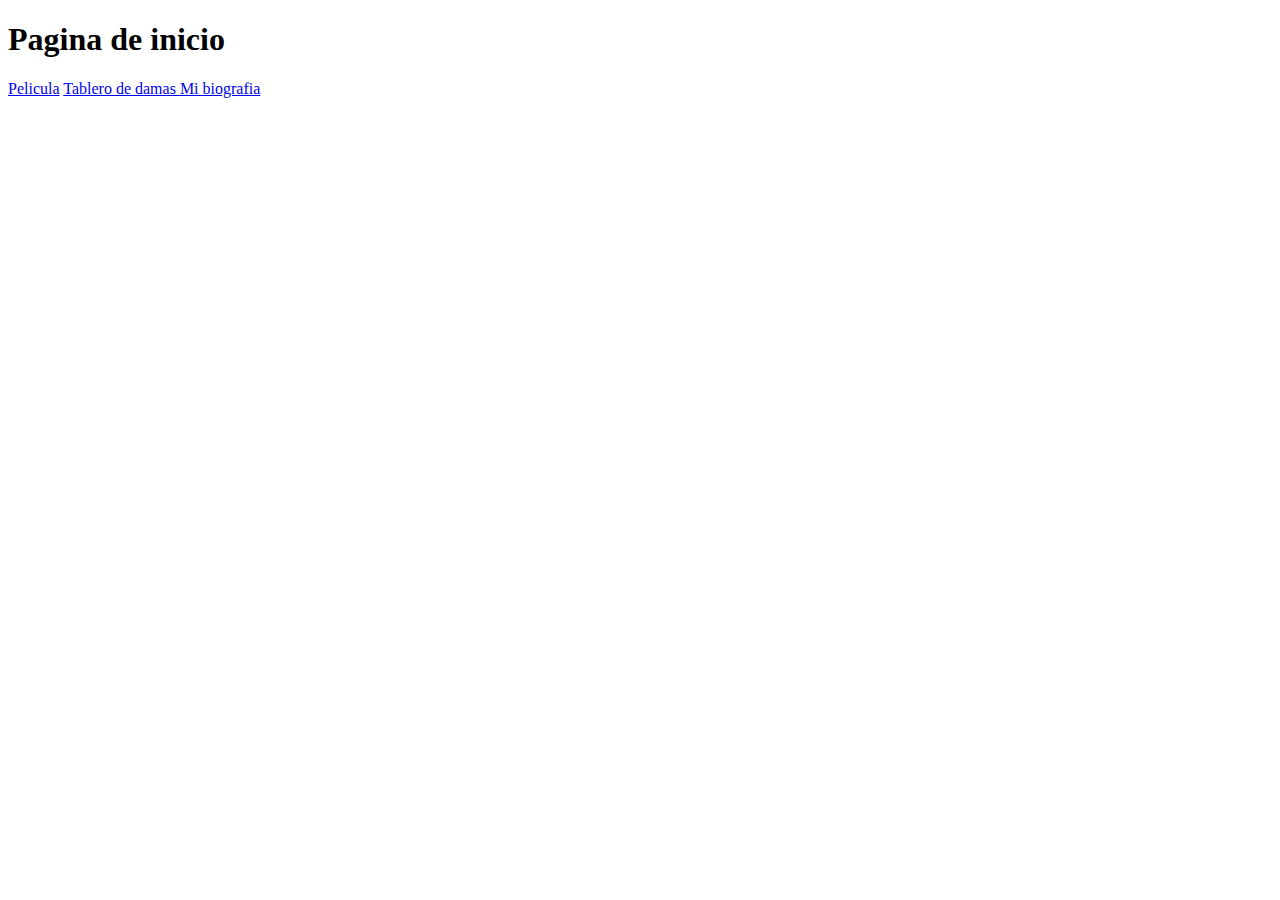
<file: index.html>
<!DOCTYPE html>
<html lang="en">
<head>
    <meta charset="UTF-8">
    <meta name="viewport" content="width=device-width, initial-scale=1.0">
    <title>index</title>
</head>
<body>
    <h1>Pagina de inicio</h1>
    <a href="pelicula.html">Pelicula</a>
    <a href="tablero.html"> Tablero de damas  </a>
    <a href="biografia.html"> Mi biografia</a>
</body>
</html>
</file>
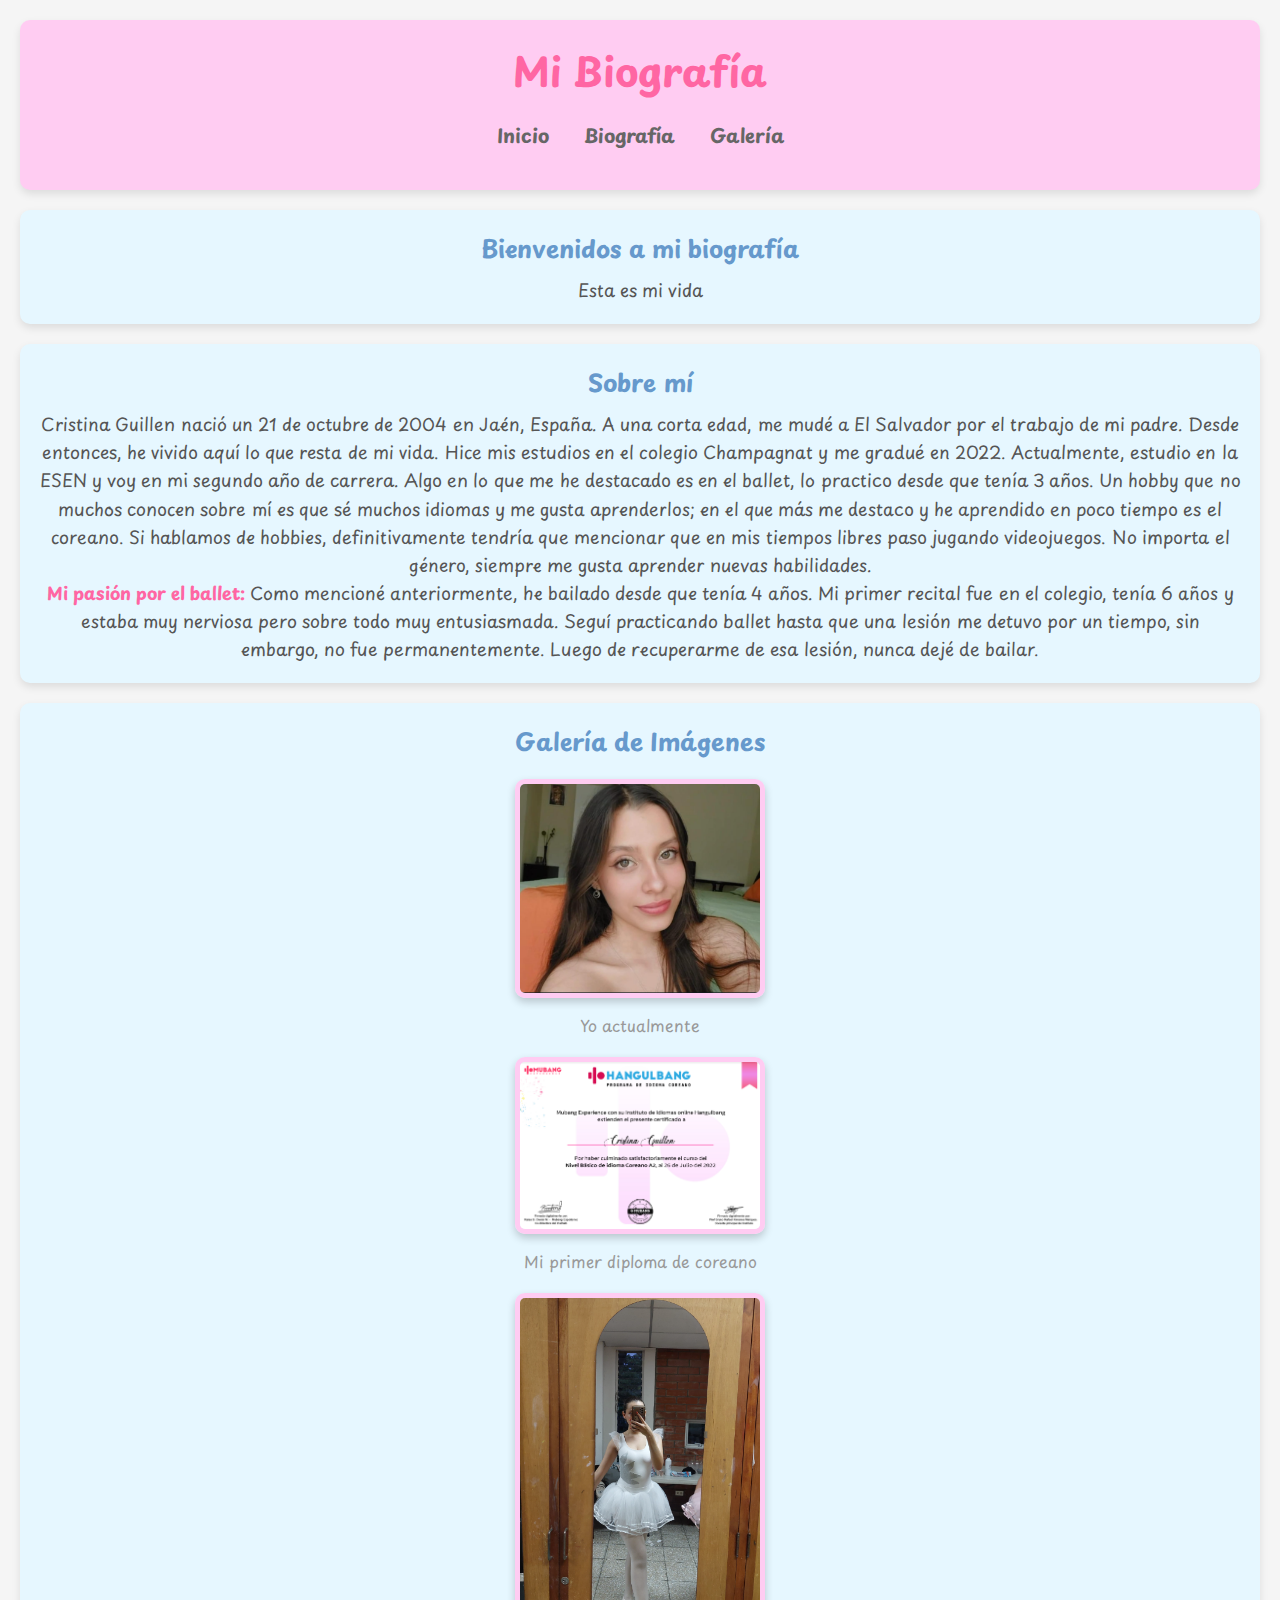
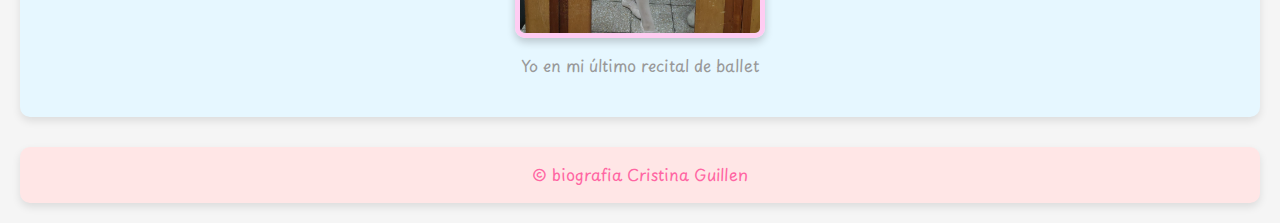
<file: biografia.html>
<!DOCTYPE html>
<html lang="es">
<head>
    <meta charset="UTF-8">
    <meta name="viewport" content="width=device-width, initial-scale=1.0">
    <title>Mi Biografía</title>
    <link rel="preconnect" href="https://fonts.googleapis.com">
    <link rel="preconnect" href="https://fonts.gstatic.com" crossorigin>
    <link href="https://fonts.googleapis.com/css2?family=Playpen+Sans:wght@100..800&display=swap" rel="stylesheet">
    
    <link rel="stylesheet" href="estilo.css"
</head>
<body>
    <header>
        <h1>Mi Biografía</h1>
        <nav>
            <ul>
                <li><a href="#inicio">Inicio</a></li>
                <li><a href="#biografia">Biografía</a></li>
                <li><a href="#galeria">Galería</a></li>
            </ul>
        </nav>
    </header>

    <section id="inicio">
        <h2>Bienvenidos a mi biografía</h2>
        <p>Esta es mi vida</p>
    </section>

    <section id="biografia">
        <h2>Sobre mí</h2>
        <p>Cristina Guillen nació un 21 de octubre de 2004 en Jaén, España. A una corta edad, me mudé a El Salvador por el trabajo de mi padre. 
            Desde entonces, he vivido aquí lo que resta de mi vida. Hice mis estudios en el colegio Champagnat y me gradué en 2022. 
            Actualmente, estudio en la ESEN y voy en mi segundo año de carrera. Algo en lo que me he destacado es en el ballet, lo practico desde que tenía 3 años. 
            Un hobby que no muchos conocen sobre mí es que sé muchos idiomas y me gusta aprenderlos; en el que más me destaco y he aprendido en poco tiempo es el coreano. 
            Si hablamos de hobbies, definitivamente tendría que mencionar que en mis tiempos libres paso jugando videojuegos. No importa el género, siempre me gusta aprender nuevas habilidades.
        </p>
        <p><strong>Mi pasión por el ballet:</strong> Como mencioné anteriormente, he bailado desde que tenía 4 años. Mi primer recital fue en el colegio, tenía 6 años y estaba muy nerviosa pero sobre todo muy entusiasmada. 
        Seguí practicando ballet hasta que una lesión me detuvo por un tiempo, sin embargo, no fue permanentemente. Luego de recuperarme de esa lesión, nunca dejé de bailar.</p>
    </section>

    <section id="galeria">
        <h2>Galería de Imágenes</h2>
        <figure>
            <img src="yoactualmente.png" alt="Yo">
            <figcaption>Yo actualmente</figcaption>
        </figure>
        <figure>
            <img src="diploma.png" alt="Mi diploma de coreano">
            <figcaption>Mi primer diploma de coreano</figcaption>
        </figure>
        <figure>
            <img src="ballet1.png" alt="Yo en mi último recital de ballet">
            <figcaption>Yo en mi último recital de ballet</figcaption>
        </figure>
    
    </section>

    <footer>
        <p>&copy; biografia Cristina Guillen</p>
    </footer>
</body>
</html>
</file>
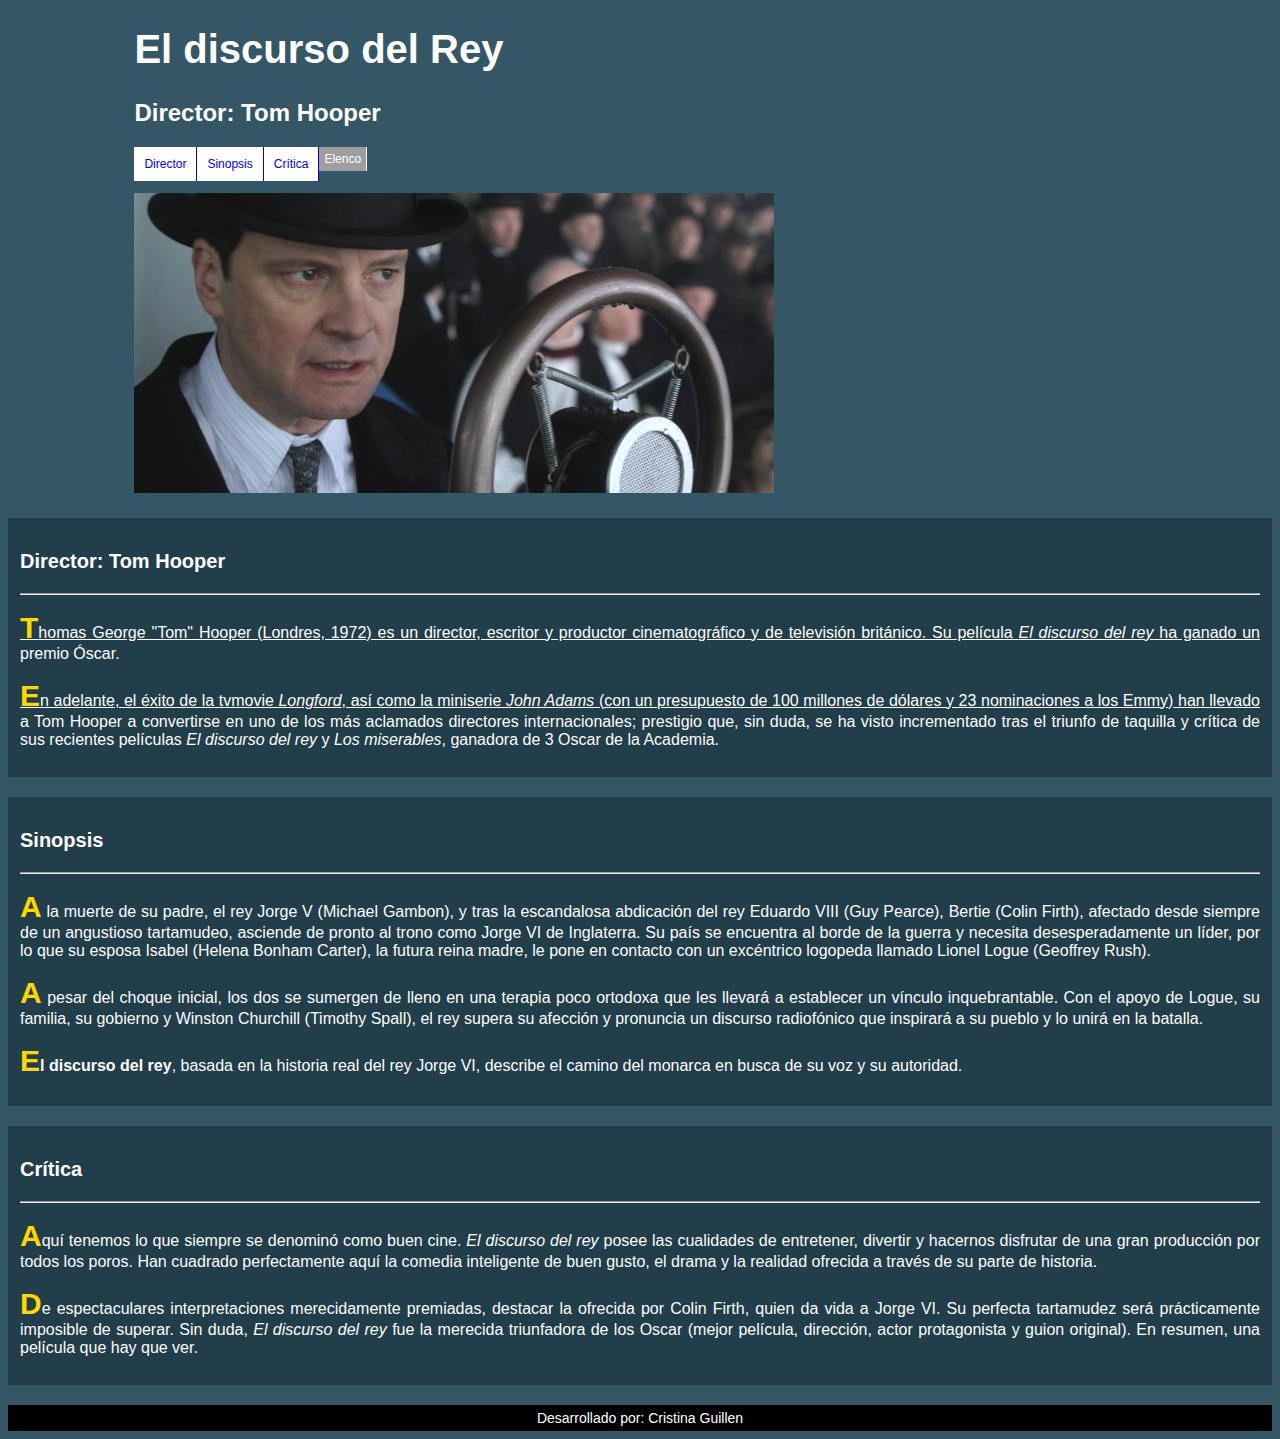
<file: pelicula.html>
<!DOCTYPE html>
<html lang="es">
<head>
    <meta charset="UTF-8">
    <meta name="viewport" content="width=device-width, initial-scale=1.0">
    <title>El discurso del Rey</title>
    <link rel="stylesheet" href="style.css"
</head>
<body>
    <div class="wrapper">
        <header>
            <h1>El discurso del Rey</h1>
            <h2>Director: Tom Hooper</h2>
        </header>
        <nav>
            <span><a href="#">Director</a></span>
            <span><a href="#">Sinopsis</a></span>
            <span><a href="#">Crítica</a></span>
            <span>
                <a href="https://www.sensacine.com/peliculas/pelicula-175305/reparto">Elenco</a>
            </span>
        </nav>
        <br>
        <br>
        <img src="discurso.jpg" alt="El discurso del Rey">
    </div>

    <section>
        <article>
            <h3>Director: Tom Hooper</h3>
            <hr>
            <p>Thomas George "Tom" Hooper (Londres, 1972) es un director, escritor y productor cinematográfico y de televisión británico. Su película <em>El discurso del rey</em> ha ganado un premio Óscar.</p>
            <p>En adelante, el éxito de la tvmovie <em>Longford</em>, así como la miniserie <em>John Adams</em> (con un presupuesto de 100 millones de dólares y 23 nominaciones a los Emmy) han llevado a Tom Hooper a convertirse en uno de los más aclamados directores internacionales; prestigio que, sin duda, se ha visto incrementado tras el triunfo de taquilla y crítica de sus recientes películas <em>El discurso del rey</em> y <em>Los miserables</em>, ganadora de 3 Oscar de la Academia.</p>
        </article>

        <article>
            <h3>Sinopsis</h3>
            <hr>
            <p>A la muerte de su padre, el rey Jorge V (Michael Gambon), y tras la escandalosa abdicación del rey Eduardo VIII (Guy Pearce), Bertie (Colin Firth), afectado desde siempre de un angustioso tartamudeo, asciende de pronto al trono como Jorge VI de Inglaterra. Su país se encuentra al borde de la guerra y necesita desesperadamente un líder, por lo que su esposa Isabel (Helena Bonham Carter), la futura reina madre, le pone en contacto con un excéntrico logopeda llamado Lionel Logue (Geoffrey Rush).</p>
            <p>A pesar del choque inicial, los dos se sumergen de lleno en una terapia poco ortodoxa que les llevará a establecer un vínculo inquebrantable. Con el apoyo de Logue, su familia, su gobierno y Winston Churchill (Timothy Spall), el rey supera su afección y pronuncia un discurso radiofónico que inspirará a su pueblo y lo unirá en la batalla.</p>
            <p><strong>El discurso del rey</strong>, basada en la historia real del rey Jorge VI, describe el camino del monarca en busca de su voz y su autoridad.</p>
        </article>

        <article>
            <h3>Crítica</h3>
            <hr>
            <p>Aquí tenemos lo que siempre se denominó como buen cine. <em>El discurso del rey</em> posee las cualidades de entretener, divertir y hacernos disfrutar de una gran producción por todos los poros. Han cuadrado perfectamente aquí la comedia inteligente de buen gusto, el drama y la realidad ofrecida a través de su parte de historia.</p>
            <p>De espectaculares interpretaciones merecidamente premiadas, destacar la ofrecida por Colin Firth, quien da vida a Jorge VI. Su perfecta tartamudez será prácticamente imposible de superar. Sin duda, <em>El discurso del rey</em> fue la merecida triunfadora de los Oscar (mejor película, dirección, actor protagonista y guion original). En resumen, una película que hay que ver.</p>
        </article>
    </section>

    <footer>
        Desarrollado por: Cristina Guillen 
    </footer>
</body>
</html>
</file>
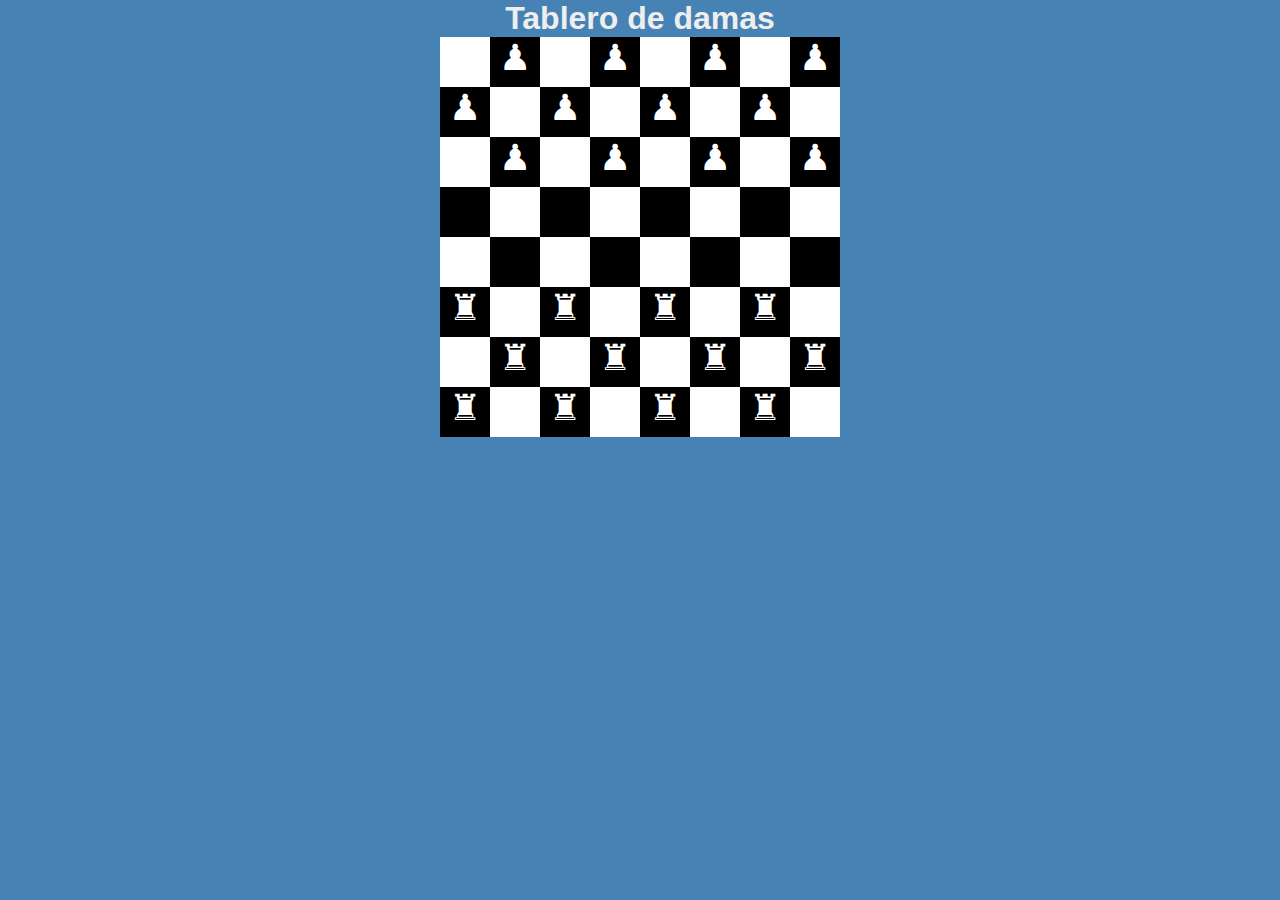
<file: tablero.html>
<!DOCTYPE html>
<html lang="en">
<head>
    <meta charset="UTF-8">
    <meta name="viewport" content="width=device-width, initial-scale=1.0">
    <title>Tablero de damas</title>
    <link rel="stylesheet" href="estilo_tablero.css"
</head>
<body>
    <h1>Tablero de damas</h1>
    <div id="tablero">
        <div class="filaImpar">
            <p></p>
            <p>&#9823;</p>
            <p></p>
            <p>&#9823;</p>
            <p></p>
            <p>&#9823;</p>
            <p></p>
            <p>&#9823;</p>
        </div>
        <div class="filaPar">
            <p>&#9823;</p>
            <p></p>
            <p>&#9823;</p>
            <p></p>
            <p>&#9823;</p>
            <p></p>
            <p>&#9823;</p>
            <p></p>
        </div>
        <div class="filaImpar">
            <p></p>
            <p>&#9823;</p>
            <p></p>
            <p>&#9823;</p>
            <p></p>
            <p>&#9823;</p>
            <p></p>
            <p>&#9823;</p>
        </div>
        <div class="filaPar">
            <p></p>
            <p></p>
            <p></p>
            <p></p>
            <p></p>
            <p></p>
            <p></p>
            <p></p>
        </div>
        <div class="filaImpar">
            <p></p>
            <p></p>
            <p></p>
            <p></p>
            <p></p>
            <p></p>
            <p></p>
            <p></p>
        </div>
        <div class="filaPar">
            <p>&#9820;</p>
            <p></p>
            <p>&#9820;</p>
            <p></p>
            <p>&#9820;</p>
            <p></p>
            <p>&#9820;</p>
            <p></p>
        </div>
        <div class="filaImpar">
            <p></p>
            <p>&#9820;</p>
            <p></p>
            <p>&#9820;</p>
            <p></p>
            <p>&#9820;</p>
            <p></p>
            <p>&#9820;</p>
        </div>
        <div class="filaPar">
            <p>&#9820;</p>
            <p></p>
            <p>&#9820;</p>
            <p></p>
            <p>&#9820;</p>
            <p></p>
            <p>&#9820;</p>
            <p></p>
        </div>
    </div>
</body>
</html>
</file>
<file: style.css>
html{
    font-size: 20px;
}
body{
    color: #fcfcfc;
    background-color: #355664;
    font-family: Arial, Helvetica, sans-serif;
}
h1{font-size: 2rem;}
h2{font-size: 1.2rem;}
h3{font-size: 1rem;}

footer{
    background-color: black;
    color: white;
    font-size: 0.7rem;
    margin-top: 20px;
    padding: 5px;
    text-align: center;
}
div.wrapper{
    margin: 0 auto;
    width: 80%;
}
section article{
    background-color: rgba(33,62,74,1);
    margin-top: 20px;
    padding: 12px;
}
section article p{
    font-size: 0.8rem;
    text-align: justify;
}
nav span a{
    background-color: white;
    border-right: 1px solid;
    font-size: 0.6rem;
    float: left;
    padding: 10px;
    text-decoration:none ;
}
nav span a:hover{
    background-color: #B2DFDB;
}
a[href^="http"] {
    background-color: #9E9E9E;
    color: white;
    padding: 5px; 
    text-decoration: none;
}
article p::first-letter {
    color: gold;          
    font-size: 1.5rem;     
    font-weight: bold;
}

article:first-child p::first-line {
    text-decoration: underline;
}
</file>
<file: estilo_tablero.css>
*{
    margin: 0;
    padding: 0;
}

body{
    background-color: steelblue;
    color: #EEE;
    font-family: sans-serif; 
    text-align: center;
}

#tablero{
    background-color: white;
    height: 400px;
    width: 400px;
    margin: auto;
}

#tablero p{
    background-color: black;
    color: white;
    float: left;
    font-size: 36px;
    height: 50px;
    width: 50px;
    vertical-align: center;
}

#tablero .filaImpar p:nth-child(2n+1){
    background-color: white;
}

#tablero .filaPar p:nth-child(2n){
    background-color: white;
}
</file>
<file: estilo.css>
/* Reset básico */
* {
    margin: 0;
    padding: 0;
    box-sizing: border-box;
}

body {
    font-family: 'Playpen Sans', sans-serif;
    background-color: #f5f5f5;
    color: #333;
    text-align: center;
    padding: 20px;
}


header {
    background-color: #ffccf2; /* Pastel rosa */
    padding: 20px;
    border-radius: 10px;
    box-shadow: 0 4px 8px rgba(0, 0, 0, 0.1);
}

h1 {
    font-size: 2.5rem;
    color: #ff66a3; /* Rosa pastel fuerte */
}

nav ul {
    list-style: none;
    margin: 20px 0;
}

nav ul li {
    display: inline-block;
    margin: 0 15px;
}

nav ul li a {
    text-decoration: none;
    color: #666;
    font-weight: bold;
    font-size: 1.2rem;
}

nav ul li a:hover {
    color: #ff66a3; /* Cambia el color al pasar el ratón */
}

section {
    background-color: #e6f7ff; /* Azul pastel suave */
    padding: 20px;
    margin: 20px 0;
    border-radius: 10px;
    box-shadow: 0 4px 8px rgba(0, 0, 0, 0.1);
}

h2 {
    color: #6699cc; /* Azul pastel */
    margin-bottom: 10px;
}

p {
    font-size: 1.1rem;
    line-height: 1.6;
    color: #555;
}

strong {
    color: #ff66a3; /* Rosa pastel fuerte */
}

figure {
    margin: 20px;
}

figure img {
    width: 250px;
    height: auto;
    border-radius: 10px;
    box-shadow: 0 4px 8px rgba(0, 0, 0, 0.2);
    border: 5px solid #ffccf2; /* Marco rosa */
}

figcaption {
    margin-top: 10px;
    font-size: 1rem;
    color: #999;
}

footer {
    background-color: #ffe6e6; /* Pastel rosa claro */
    padding: 15px;
    margin-top: 30px;
    border-radius: 10px;
    box-shadow: 0 4px 8px rgba(0, 0, 0, 0.1);
}

footer p {
    color: #ff66a3;
    font-size: 1rem;
}
</file>
